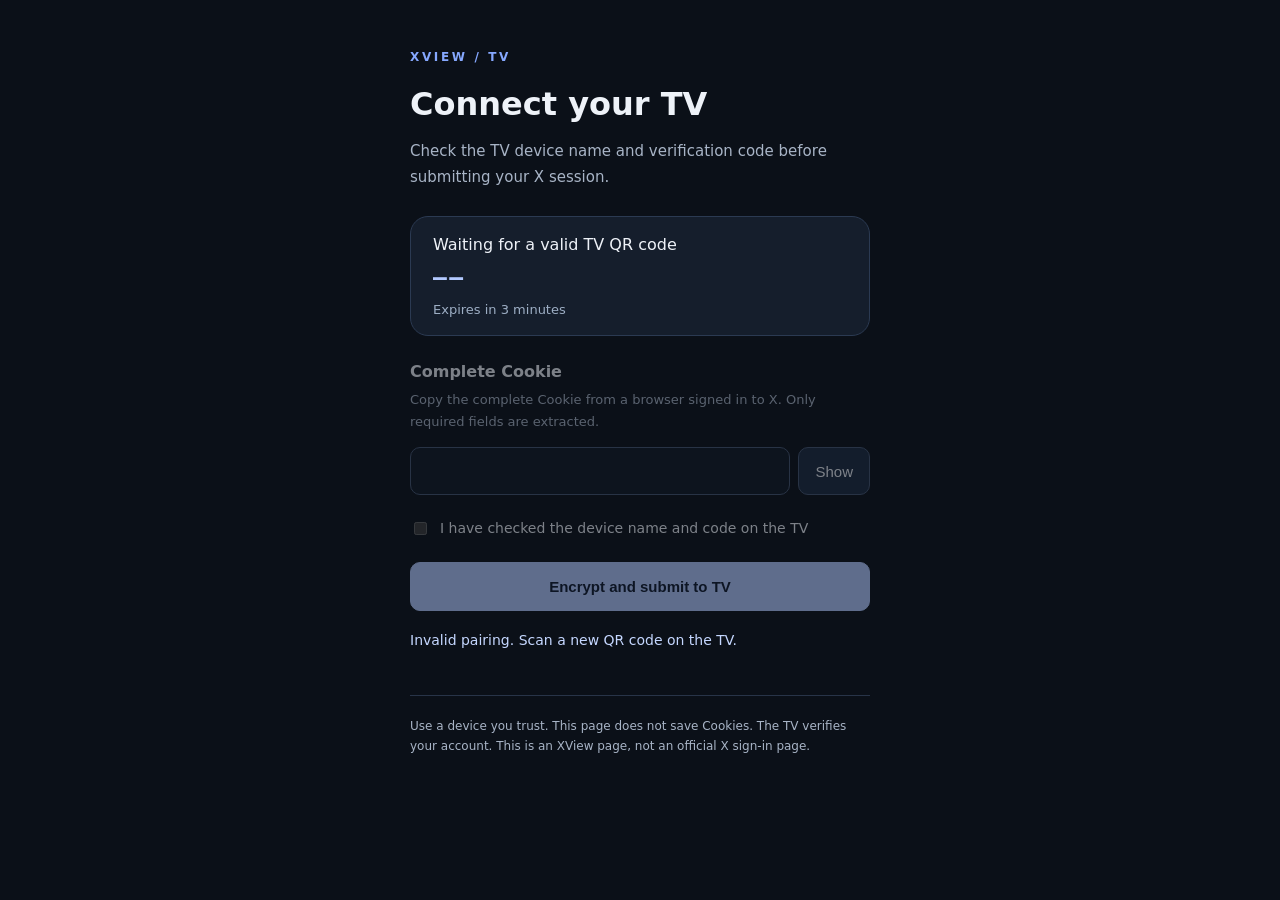
<file: web/pairing/index.html>
<!doctype html>
<html lang="zh-CN">
<head>
<meta charset="utf-8">
<meta name="viewport" content="width=device-width,initial-scale=1">
<meta name="referrer" content="no-referrer">
<meta http-equiv="Content-Security-Policy" content="default-src 'none'; script-src 'self'; style-src 'self'; connect-src 'self'; img-src 'none'; font-src 'none'; base-uri 'none'; form-action 'none'; object-src 'none'">
<title>XView · 连接电视</title>
<link rel="stylesheet" href="./style.css">
<script src="./vendor/forge-1.4.3.min.js"></script>
<script type="module" src="./app.mjs"></script>
</head>
<body>
<main>
  <p class="brand">XVIEW / TV</p>
  <h1>连接你的电视</h1>
  <p class="intro">请先核对电视上的设备名称与校验码，再提交你的 X 会话。</p>
  <section class="device" aria-label="配对设备">
    <p id="device-name">等待有效的电视二维码</p>
    <strong id="verification-code">——</strong>
    <p id="expires">有效期 3 分钟</p>
  </section>
  <form id="pairing-form" autocomplete="off">
    <fieldset id="fields" disabled>
      <label for="cookie">完整 Cookie</label>
      <p id="cookie-help" class="hint">从已登录 X 的浏览器复制完整 Cookie 字符串，粘贴到这里。网页会自动提取需要的字段。</p>
      <div class="input-row">
        <input id="cookie" type="password" autocomplete="off" autocapitalize="off" spellcheck="false" maxlength="32768" aria-describedby="cookie-help" required>
        <button id="visibility" type="button" aria-controls="cookie" aria-pressed="false">显示</button>
      </div>
      <label class="confirmation"><input id="confirm" type="checkbox" required>我已核对电视上的设备名称和校验码</label>
      <button id="submit" type="submit" class="primary">加密提交到电视</button>
    </fieldset>
  </form>
  <p id="status" role="status" aria-live="polite">请扫描电视上的二维码打开此页。</p>
  <p class="privacy">只在你信任的设备上操作。页面不保存 Cookie；电视会先验证账号。此页面属于 XView，不是 X 官方登录页。</p>
</main>
</body>
</html>
</file>
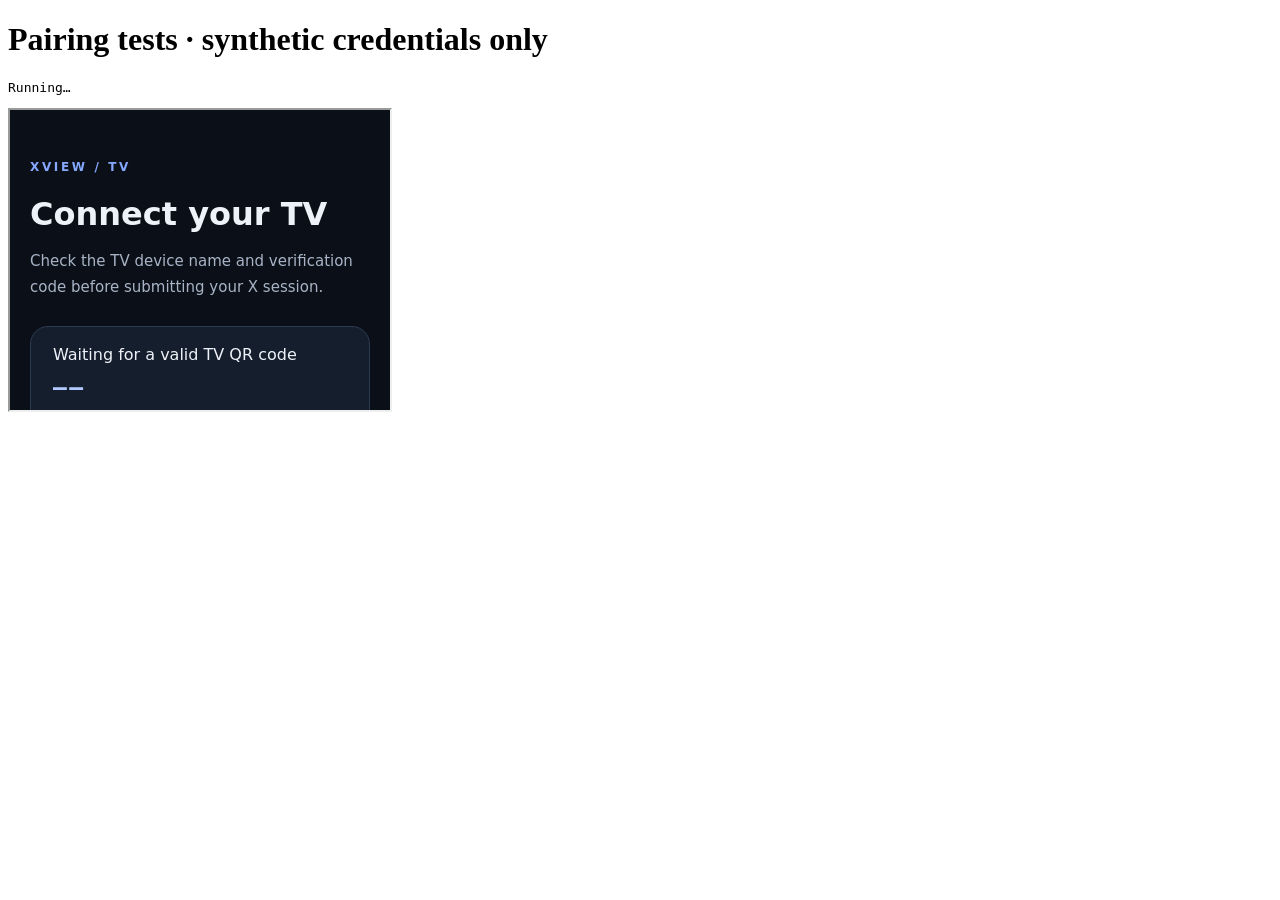
<file: web/pairing/tests/index.html>
<!doctype html>
<html lang="zh-CN"><head><meta charset="utf-8"><meta name="viewport" content="width=device-width,initial-scale=1"><title>XView pairing tests</title></head>
<body><h1>Pairing tests · synthetic credentials only</h1><pre id="result">Running…</pre><script type="module" src="./browser.mjs"></script></body></html>
</file>
<file: web/pairing/style.css>
:root{color-scheme:dark;font-family:system-ui,-apple-system,sans-serif;background:#0b1018;color:#eef2f8}*{box-sizing:border-box}body{margin:0;min-height:100vh;padding:38px 20px}main{max-width:460px;margin:auto}.brand{font-size:12px;letter-spacing:.22em;color:#86a8ff;font-weight:700}h1{font-size:32px;line-height:1.25;margin:20px 0 14px}.intro,.hint,.privacy{color:#a8b4c6;line-height:1.7}.intro{font-size:15px}.device{background:#151e2c;border:1px solid #2b3a52;border-radius:18px;padding:18px 22px;margin:26px 0}.device p{margin:0 0 10px}.device strong{font-family:ui-monospace,monospace;letter-spacing:.1em;font-size:23px;color:#b2c9ff}.device #expires{margin:12px 0 0;font-size:13px;color:#9daec4}fieldset{border:0;padding:0;margin:0;min-width:0}label{font-weight:600}.hint{font-size:13px;margin:8px 0 14px}.input-row{display:flex;gap:8px}input[type=password],input[type=text]{width:100%;min-width:0;border:1px solid #465773;border-radius:10px;padding:14px;background:#101824;color:#fff;font-size:16px}button{border:1px solid #465773;border-radius:10px;background:#1c2a40;color:#eef2f8;padding:12px 16px;font-size:15px;cursor:pointer;white-space:nowrap}button:focus-visible,input:focus-visible{outline:3px solid #8badff;outline-offset:3px}.confirmation{display:flex;gap:10px;align-items:flex-start;font-size:14px;line-height:1.6;font-weight:400;margin:22px 0}.confirmation input{margin-top:5px;accent-color:#9dbbff;flex-shrink:0}.primary{width:100%;background:#b2c9ff;color:#101b30;border-color:#b2c9ff;font-weight:700;padding:15px}fieldset:disabled{opacity:.5}#status{font-size:14px;line-height:1.7;min-height:48px;color:#c5d7ff;margin:18px 0}.privacy{font-size:12px;border-top:1px solid #283448;padding-top:20px}@media(max-width:360px){body{padding:24px 16px}.device strong{font-size:19px;letter-spacing:.04em}}
</file>
